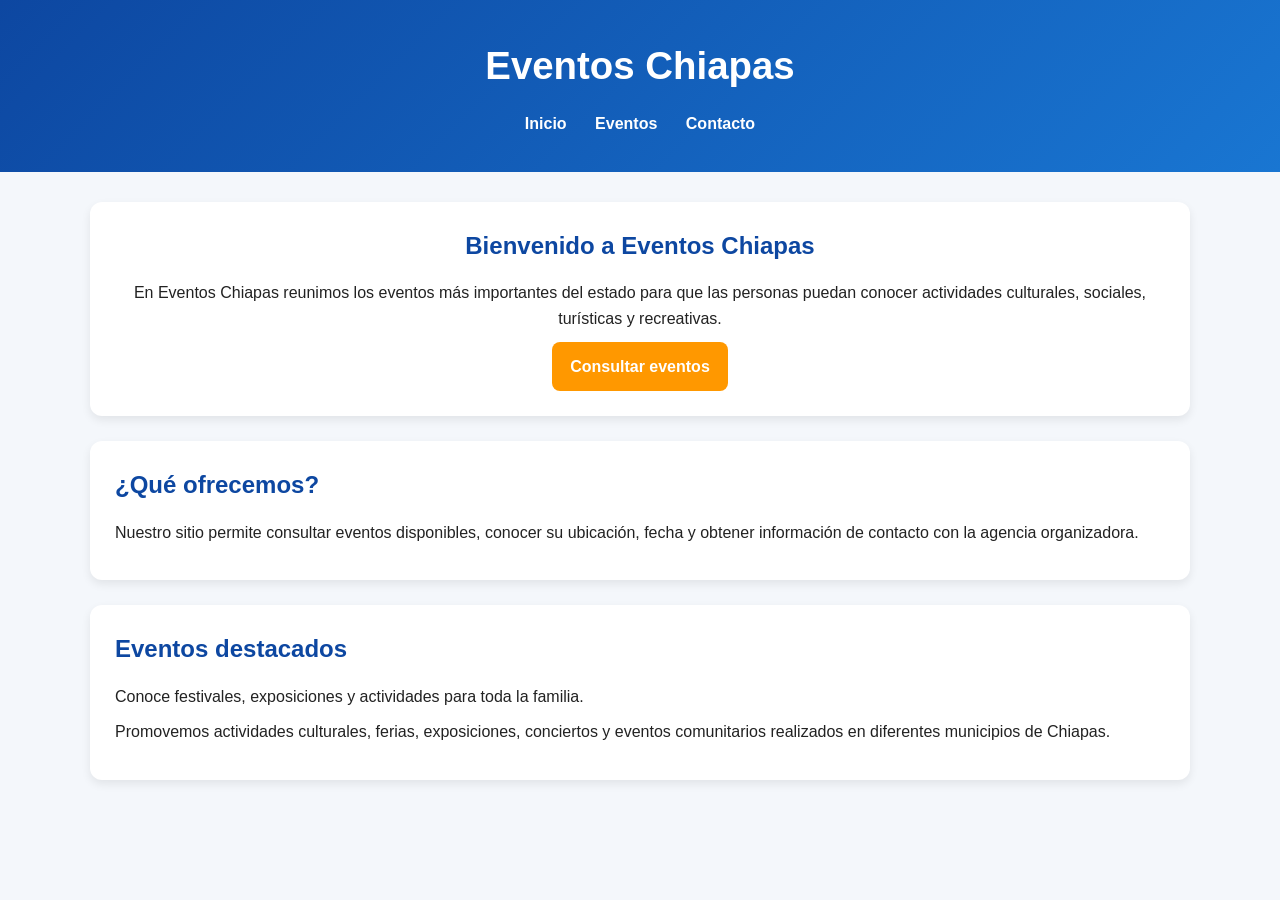
<file: index.html>
<!DOCTYPE html>
<html lang="es">
<head>
<meta charset="UTF-8">
<meta name="viewport" content="width=device-width, initial-scale=1.0">
<title>Eventos Chiapas</title>
<link rel="stylesheet" href="css/style.css">
</head>
<body>

<header class="header">
<h1>Eventos Chiapas</h1>

<nav>
<a href="index.html">Inicio</a>
<a href="eventos.html">Eventos</a>
<a href="contacto.html">Contacto</a>
</nav>

</header>

<main class="contenedor">

<section class="hero">
<h2>Bienvenido a Eventos Chiapas</h2>

<p>
En Eventos Chiapas reunimos los eventos más importantes del estado para que las personas puedan conocer actividades culturales, sociales, turísticas y recreativas.
</p>

<a href="eventos.html" class="boton">
Consultar eventos
</a>

</section>

<section class="seccion-info">
<h2>¿Qué ofrecemos?</h2>

<p>
Nuestro sitio permite consultar eventos disponibles, conocer su ubicación, fecha y obtener información de contacto con la agencia organizadora.
</p>

</section>

<section class="seccion-info">
<h2>Eventos destacados</h2>
<p>
Conoce festivales, exposiciones y actividades para toda la familia.
</p>
<p>
Promovemos actividades culturales, ferias, exposiciones, conciertos y eventos comunitarios realizados en diferentes municipios de Chiapas.
</p>

</section>

</main>

</body>
</html>
</file>
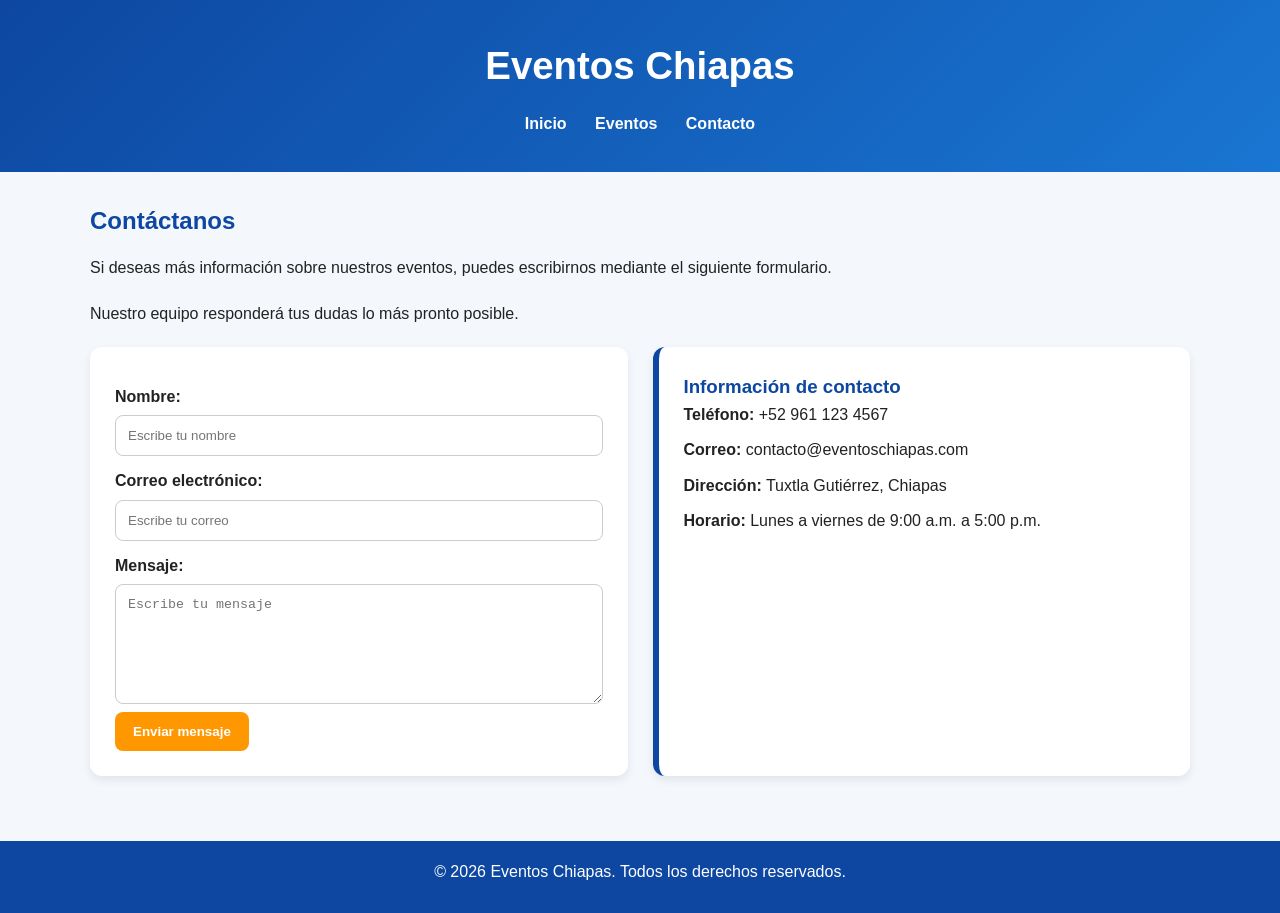
<file: contacto.html>
<!DOCTYPE html>
<html lang="es">
<head>
  <meta charset="UTF-8">
  <meta name="viewport" content="width=device-width, initial-scale=1.0">
  <title>Contacto - Eventos Chiapas</title>
  <link rel="stylesheet" href="css/style.css">
</head>
<body>

  <header class="header">
    <h1>Eventos Chiapas</h1>

    <nav>
      <a href="index.html">Inicio</a>
      <a href="eventos.html">Eventos</a>
      <a href="contacto.html">Contacto</a>
    </nav>
  </header>

  <main class="contenedor">

    <h2>Contáctanos</h2>

    <p class="texto-intro">
      Si deseas más información sobre nuestros eventos, puedes escribirnos mediante el siguiente formulario.
    </p>
    <p>
  Nuestro equipo responderá tus dudas lo más pronto posible.
</p>

    <div class="contacto-grid">

      <form class="formulario" id="formularioContacto">

        <label for="nombre">Nombre:</label>
        <input type="text" id="nombre" placeholder="Escribe tu nombre">

        <label for="correo">Correo electrónico:</label>
        <input type="email" id="correo" placeholder="Escribe tu correo">

        <label for="mensaje">Mensaje:</label>
        <textarea id="mensaje" placeholder="Escribe tu mensaje"></textarea>

        <button type="submit">Enviar mensaje</button>

      </form>

      <section class="info-contacto">

        <h3>Información de contacto</h3>

        <p><strong>Teléfono:</strong> +52 961 123 4567</p>

        <p><strong>Correo:</strong> contacto@eventoschiapas.com</p>

        <p><strong>Dirección:</strong> Tuxtla Gutiérrez, Chiapas</p>

        <p><strong>Horario:</strong> Lunes a viernes de 9:00 a.m. a 5:00 p.m.</p>

      </section>

    </div>

  </main>

  <footer class="footer">
    <p>&copy; 2026 Eventos Chiapas. Todos los derechos reservados.</p>
  </footer>

  <script src="js/script.js"></script>

</body>
</html>
</file>
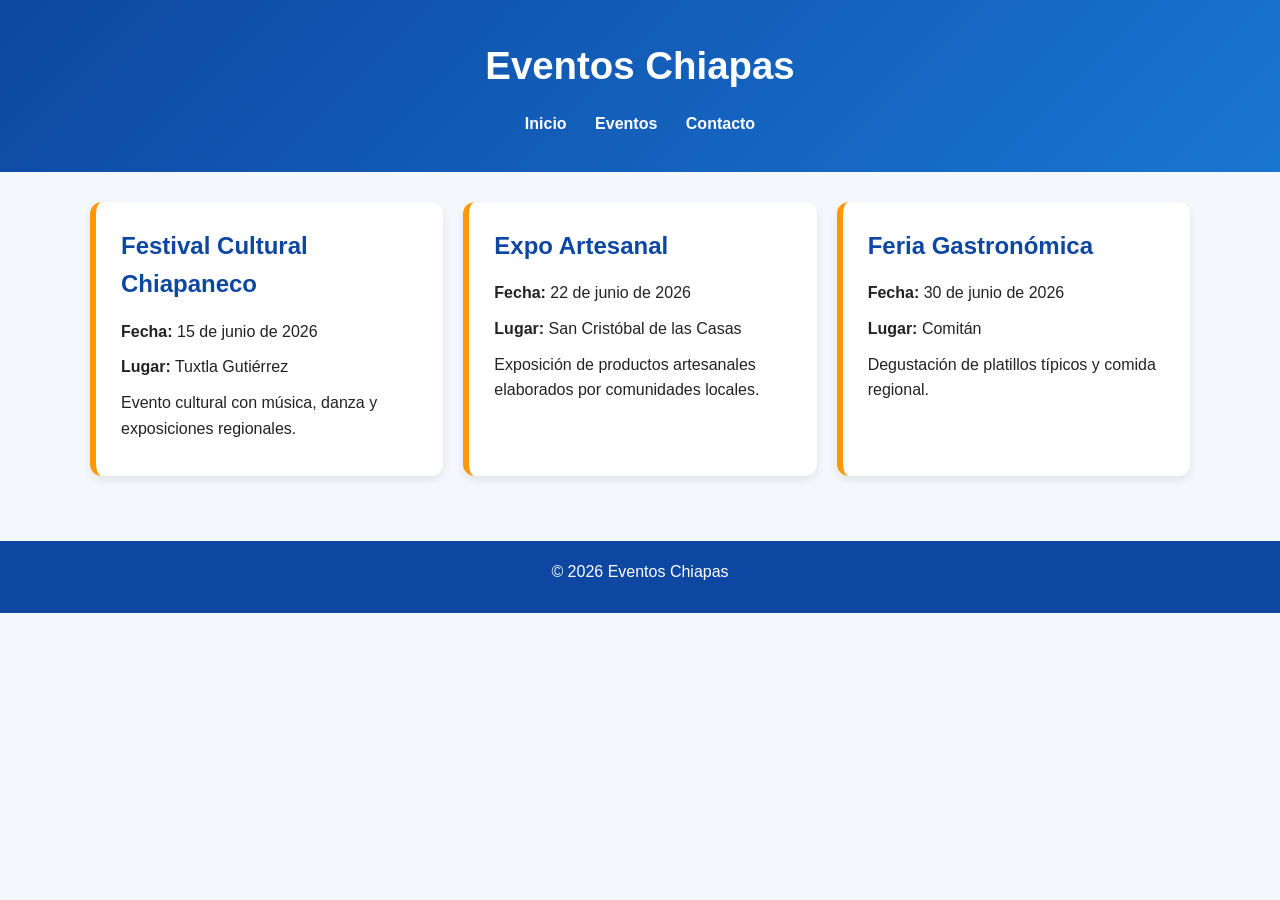
<file: eventos.html>
<!DOCTYPE html>
<html lang="es">
<head>
    <meta charset="UTF-8">
    <meta name="viewport" content="width=device-width, initial-scale=1.0">
    <title>Eventos - Eventos Chiapas</title>
    <link rel="stylesheet" href="css/style.css">
</head>
<body>

    <header>
        <h1>Eventos Chiapas</h1>

        <nav>
            <a href="index.html">Inicio</a>
            <a href="eventos.html">Eventos</a>
            <a href="contacto.html">Contacto</a>
        </nav>
    </header>

    <main class="contenedor-eventos">

        <section class="evento">
            <h2>Festival Cultural Chiapaneco</h2>
            <p><strong>Fecha:</strong> 15 de junio de 2026</p>
            <p><strong>Lugar:</strong> Tuxtla Gutiérrez</p>
            <p>
                Evento cultural con música, danza y exposiciones regionales.
            </p>
        </section>

        <section class="evento">
            <h2>Expo Artesanal</h2>
            <p><strong>Fecha:</strong> 22 de junio de 2026</p>
            <p><strong>Lugar:</strong> San Cristóbal de las Casas</p>
            <p>
                Exposición de productos artesanales elaborados por comunidades locales.
            </p>
        </section>

        <section class="evento">
            <h2>Feria Gastronómica</h2>
            <p><strong>Fecha:</strong> 30 de junio de 2026</p>
            <p><strong>Lugar:</strong> Comitán</p>
            <p>
                Degustación de platillos típicos y comida regional.
            </p>
        </section>

    </main>

    <footer>
        <p>© 2026 Eventos Chiapas</p>
    </footer>

</body>
</html>
</file>
<file: css/style.css>
* {
  margin: 0;
  padding: 0;
  box-sizing: border-box;
}

body {
  font-family: Arial, Helvetica, sans-serif;
  background: #f4f7fb;
  color: #222;
  line-height: 1.6;
}

header {
  background: linear-gradient(135deg, #0d47a1, #1976d2);
  color: white;
  text-align: center;
  padding: 35px 20px;
}

header h1 {
  font-size: 2.4rem;
  margin-bottom: 15px;
}

nav a {
  color: white;
  text-decoration: none;
  margin: 0 12px;
  font-weight: bold;
}

nav a:hover {
  text-decoration: underline;
}

main {
  width: 90%;
  max-width: 1100px;
  margin: 30px auto;
}

h2 {
  color: #0d47a1;
  margin-bottom: 15px;
}

p {
  margin-bottom: 10px;
}

a {
  color: #0d47a1;
}

.boton,
.formulario button {
  display: inline-block;
  background: #ff9800;
  color: white;
  border: none;
  padding: 12px 18px;
  border-radius: 8px;
  text-decoration: none;
  font-weight: bold;
  cursor: pointer;
}

.boton:hover,
.formulario button:hover {
  background: #e68900;
}

.hero,
.seccion-info,
.evento,
.formulario,
.info-contacto {
  background: white;
  padding: 25px;
  border-radius: 12px;
  box-shadow: 0 4px 10px rgba(0,0,0,0.08);
  margin-bottom: 25px;
}

.hero {
  text-align: center;
}

.seccion-info h2,
.evento h2,
.info-contacto h3 {
  color: #0d47a1;
}

.contenedor-eventos {
  display: grid;
  grid-template-columns: repeat(auto-fit, minmax(280px, 1fr));
  gap: 20px;
}

.evento {
  border-left: 6px solid #ff9800;
}

.evento:hover,
.seccion-info:hover,
.formulario:hover,
.info-contacto:hover {
  transform: translateY(-4px);
  transition: 0.3s;
}

.contacto-grid {
  display: grid;
  grid-template-columns: 1fr 1fr;
  gap: 25px;
  margin-top: 20px;
}

.formulario label {
  display: block;
  margin-top: 12px;
  font-weight: bold;
}

.formulario input,
.formulario textarea {
  width: 100%;
  padding: 12px;
  margin-top: 6px;
  border: 1px solid #ccc;
  border-radius: 8px;
}

.formulario textarea {
  min-height: 120px;
}

.info-contacto {
  border-left: 6px solid #0d47a1;
}

.texto-intro {
  margin-bottom: 20px;
}

footer {
  background: #0d47a1;
  color: white;
  text-align: center;
  padding: 18px;
  margin-top: 40px;
}

@media (max-width: 768px) {
  .contacto-grid {
    grid-template-columns: 1fr;
  }

  header h1 {
    font-size: 2rem;
  }

  nav a {
    display: inline-block;
    margin: 6px;
  }
}
</file>
